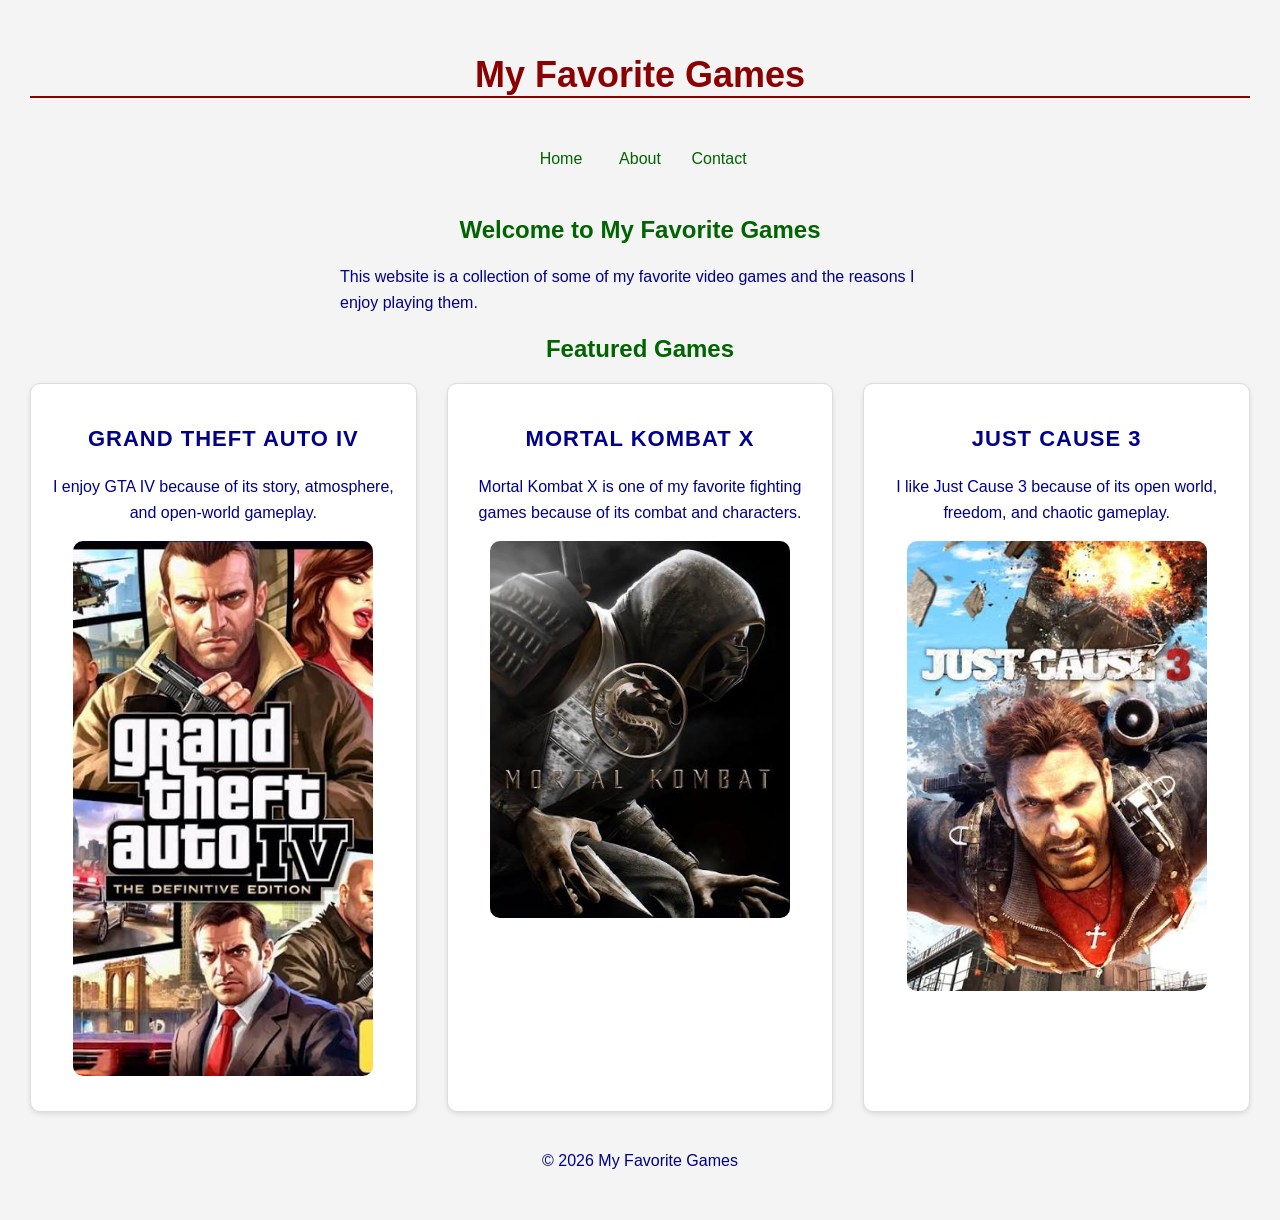
<file: index.html>
<!DOCTYPE html>
<html lang="en">

    <!-- Document Head: Contains the page metadata, character encoding, viewport settings, and page title. -->
<head>
    <meta charset="UTF-8">
    <meta name="viewport" content="width=device-width, initial-scale=1.0">
    <title>My Favorite Games</title>
    <link rel="stylesheet" href="style.css">
</head>
<body>
    <!-- Header: Introduces the website with its main heading. -->
<header>
<h1>My Favorite Games</h1>

</header>

<!-- Navigation: Provides links to the Home, About, and Contact pages. -->
<nav>
     <a href="index.html">Home</a>
    <a href="about.html">About</a>
    <a href="contact.html">Contact</a>
</nav>

<!-- Main Content: Contains the primary information presented on the homepage. -->
<main>
    <!-- Introduction Section: Welcomes visitors and explains the purpose of the website. -->
    <section>
    <h2>Welcome to My Favorite Games</h2>
    <p>This website is a collection of some of my favorite video games and the reasons I enjoy playing them.</p>
</section>
<section>

    <!-- Featured Games Section: Highlights three favorite games and explains why they are enjoyable. -->
    <h2>Featured Games</h2>
    <div class="games-container">
    <!-- Grand Theft Auto IV: Describes why GTA IV is one of my favorite games. -->
    <div class="game-card">
        <h3>Grand Theft Auto IV</h3>
        <p>I enjoy GTA IV because of its story, atmosphere, and open-world gameplay.</p>
        <img src="images/gta-iv.jpeg" alt="Grand Theft Auto IV">
    </div>

    <!-- Mortal Kombat X: Describes why Mortal Kombat X is one of my favorite fighting games. -->
    <div class="game-card">
    <h3>Mortal Kombat X</h3>
    <p>Mortal Kombat X is one of my favorite fighting games because of its combat and characters.</p>
    <img src="images/mkx.jpeg" alt="Mortal Kombat X">
    </div>

    <!-- Just Cause 3: Describes why Just Cause 3 is one of my favorite open-world games. -->
    <div class="game-card">
    <h3>Just Cause 3</h3>
    <p>I like Just Cause 3 because of its open world, freedom, and chaotic gameplay.</p>
    <img src="images/jc3.jpeg" alt="Just Cause 3">
    </div>
    </div>
</section>
</main>

<!-- Footer: Displays the copyright information for the website. -->
<footer>
    <p>&copy; 2026 My Favorite Games</p>
</footer>
</body>
</html>
</file>
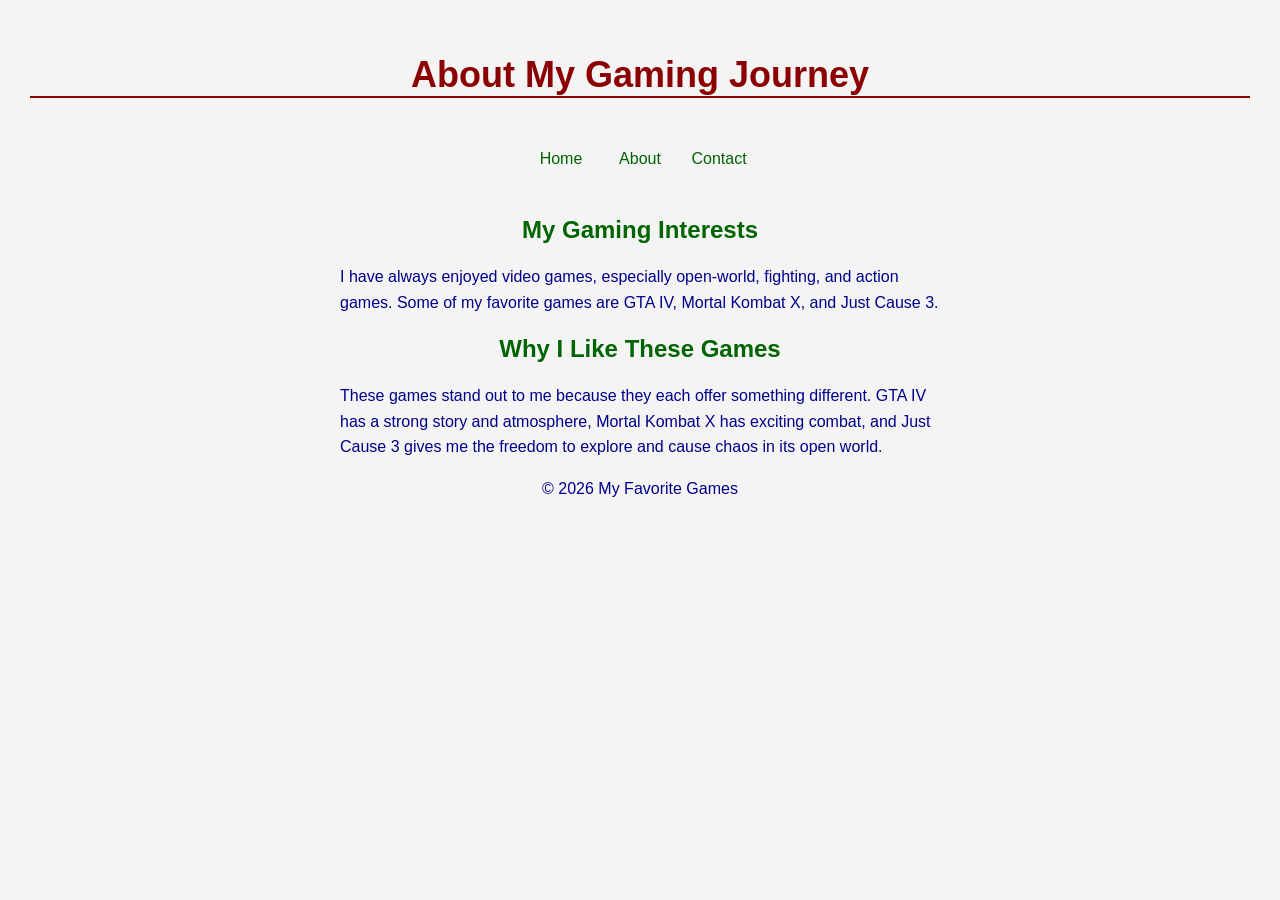
<file: about.html>
<!DOCTYPE html>
<html lang="en">

<!-- Document Head: Contains the page metadata, character encoding, viewport settings, and page title. -->
<head>
    <meta charset="UTF-8">
    <meta name="viewport" content="width=device-width, initial-scale=1.0">
    <title>About Me</title>
    <link rel="stylesheet" href="style.css">
</head>

<body>
 <!-- Header: Introduces the About page with its main heading. -->
<header>
   <h1>About My Gaming Journey</h1>
</header>

<!-- Navigation: Provides links to the Home, About, and Contact pages. -->
<nav>
    <a href="index.html">Home</a>
    <a href="about.html">About</a>
    <a href="contact.html">Contact</a>
</nav>

<!-- Main Content: Contains information about my gaming interests and favorite games. -->
<main>
    <!-- Gaming Interests Section: Explains the types of video games I enjoy playing. -->
    <section>
    <h2>My Gaming Interests</h2>
    <p>I have always enjoyed video games, especially open-world, fighting, and action games. Some of my favorite games are GTA IV, Mortal Kombat X, and Just Cause 3.</p>
</section>
<section>
    <!-- Favorite Games Section: Explains why GTA IV, Mortal Kombat X, and Just Cause 3 stand out to me. -->
    <h2>Why I Like These Games</h2>
    <p>These games stand out to me because they each offer something different. GTA IV has a strong story and atmosphere, Mortal Kombat X has exciting combat, and Just Cause 3 gives me the freedom to explore and cause chaos in its open world.</p>
</section>
</main>

<!-- Footer: Displays the copyright information for the website. -->
<footer>
    <p>&copy; 2026 My Favorite Games</p>
</footer>
</body>
</html>
</file>
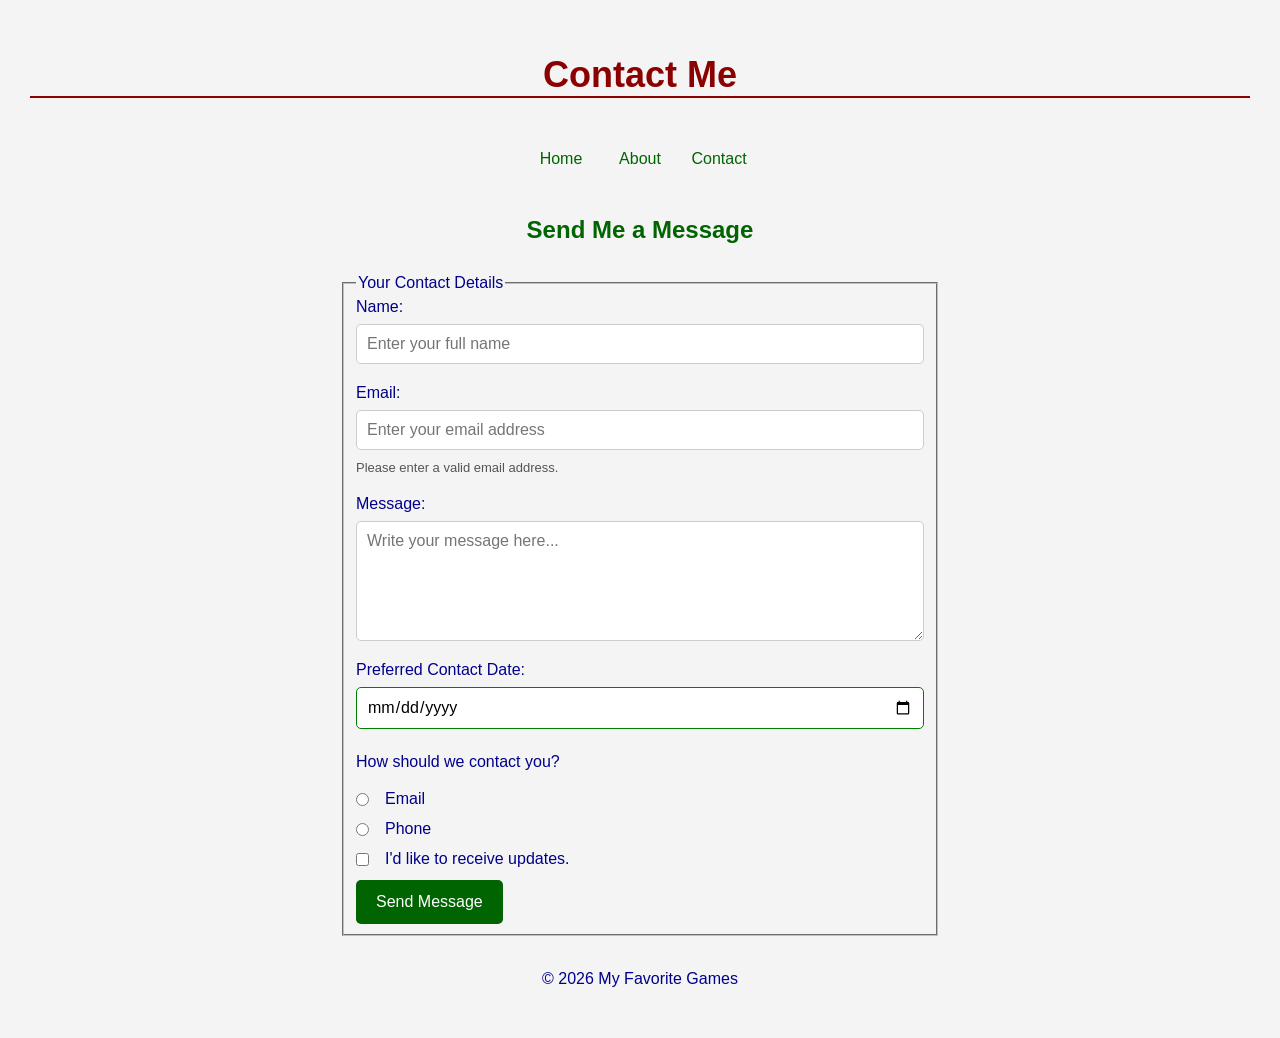
<file: contact.html>
<!DOCTYPE html>
<html lang="en">
<!-- Document Head: Contains the page metadata, character encoding, viewport settings, and page title. -->
<head>
    <meta charset="UTF-8">
    <meta name="viewport" content="width=device-width, initial-scale=1.0">
    <title>Contact Me</title>
    <link rel="stylesheet" href="style.css">
</head>

<body>
    <!-- Header: Introduces the Contact page with its main heading. -->
<header>
    <h1>Contact Me</h1>
</header>
<!-- Navigation: Provides links to the Home, About, and Contact pages. -->
<nav>
    <a href="index.html">Home</a>
    <a href="about.html">About</a>
    <a href="contact.html">Contact</a>
</nav>
<!-- Main Content: Contains the contact section and message form. -->

<main>
    <!-- Contact Section: Provides a form for visitors to send their name, email, and message. -->
    <section>
    <h2>Send Me a Message</h2>
    <!-- Contact Form: Collects the visitor's name, email address, and message. -->
    <form>
        <fieldset>
    <legend>Your Contact Details</legend>
        <label for="name">Name:</label>
        
<input type="text" id="name" name="name" placeholder="Enter your full name" minlength="2" maxlength="50" required>

        <label for="email">Email:</label>
       
<input type="email" id="email" name="email" placeholder="Enter your email address" maxlength="100" required>
<small id="email-help">Please enter a valid email address.</small>

        <label for="message">Message:</label>
        
<textarea id="message" name="message" placeholder="Write your message here..." minlength="10" maxlength="500" required></textarea>

<label for="preferred-date">Preferred Contact Date:</label>
<input type="date" id="preferred-date" name="preferred-date">

<p>How should we contact you?</p>

<label for="contact-email">
    <input type="radio" id="contact-email" name="contact-method" value="email">
    Email
</label>

<label for="contact-phone">
    <input type="radio" id="contact-phone" name="contact-method" value="phone">
    Phone
</label>

<label for="updates">
    <input type="checkbox" id="updates" name="updates" value="yes">
    I'd like to receive updates.
</label>

        <button type="submit">Send Message</button>
        </fieldset>
    </form>
</section>

</main>

<!-- Footer: Displays the copyright information for the website. -->
<footer>
    <p>&copy; 2026 My Favorite Games</p>
</footer>
</body>
</html>
</file>
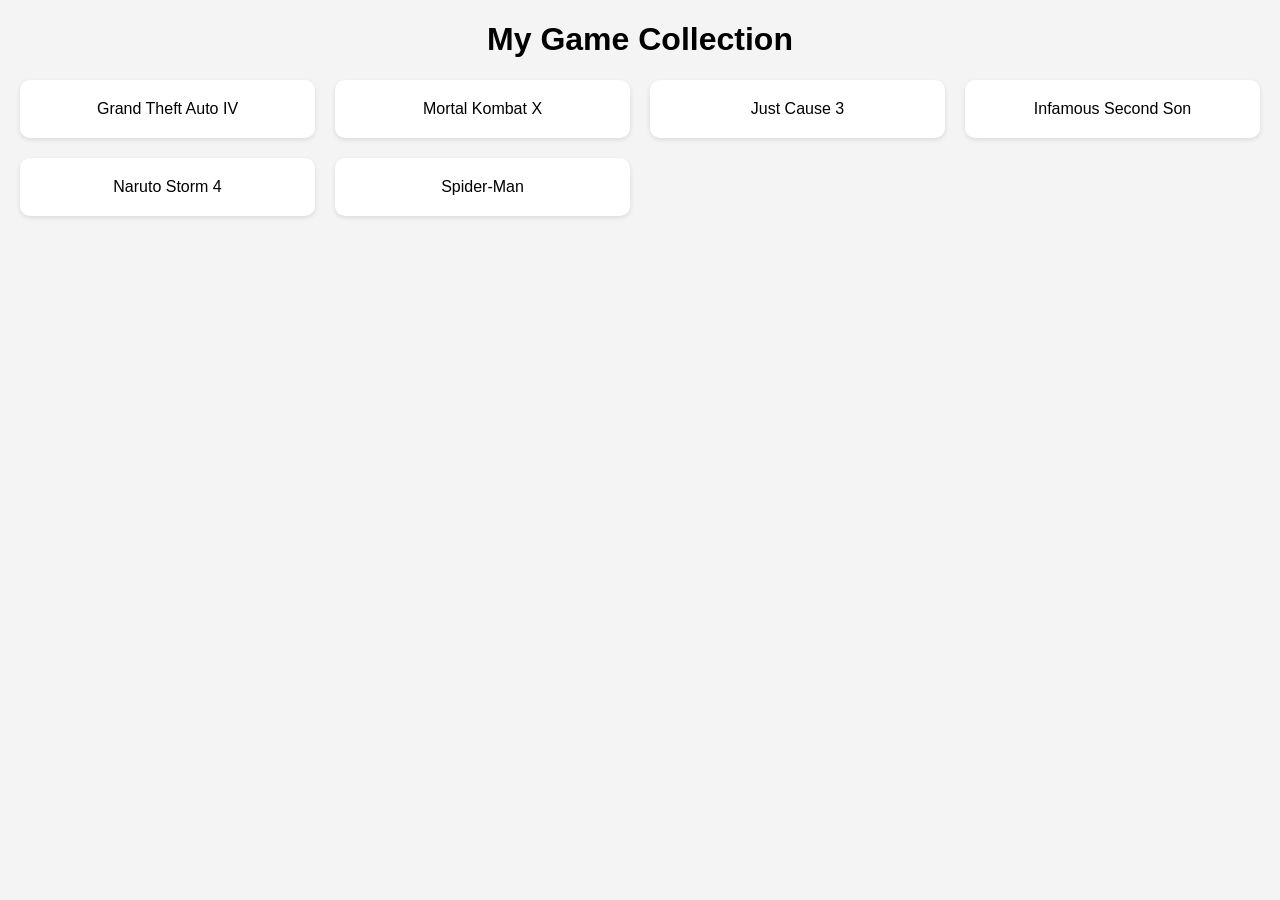
<file: grid-practice.html>
<!DOCTYPE html>
<html lang="en">
<head>
    <meta charset="UTF-8">
    <meta name="viewport" content="width=device-width, initial-scale=1.0">
    <title>CSS Grid Practice</title>
    <style>
        body {
            font-family: Arial, sans-serif;
            margin: 20px;
            background-color: #f4f4f4;
        }

        h1 {
            text-align: center;
        }

        
.games-container {
    display: grid;
    grid-template-columns: repeat(auto-fit, minmax(250px, 1fr));
    gap: 20px;
}
        

        .game-card {
            background-color: white;
            padding: 20px;
            border-radius: 10px;
            box-shadow: 0 2px 5px rgba(0, 0, 0, 0.1);
            text-align: center;
        }
    </style>
</head>
<body>

    <h1>My Game Collection</h1>

    <div class="games-container">
        <div class="game-card">Grand Theft Auto IV</div>
        <div class="game-card">Mortal Kombat X</div>
        <div class="game-card">Just Cause 3</div>
        <div class="game-card">Infamous Second Son</div>
        <div class="game-card">Naruto Storm 4</div>
        <div class="game-card">Spider-Man</div>
    </div>

</body>
</html>
</file>
<file: style.css>
/* General page styles */
body {
    background-color: #f4f4f4;
    color: darkblue;
    font-family: Arial, sans-serif;
    margin: 0px;
    padding: 15px;
}

/* Heading styles */
h1 {
    color: darkred;
    font-size: 36px;
    text-align: center;
    border-bottom: 2px solid darkred;
}

/* Heading styles */
h2 {
    color: darkgreen;
    font-size: 24px;
    text-align: center;
}

/* Heading styles */
h3 {
    color: darkblue;
    font-size: 22px;
    font-weight: bold;
    letter-spacing: 1px;
    text-transform: uppercase;
}

/* Navigation link styles */
a {
    color: darkgreen;
     text-decoration: none;
}

/* Navigation link styles */
a:hover {
    color: red;
}

img {
    border-radius: 10px;
    margin-bottom: 15px;
    width: 300px;
    max-width: 100%;
    display: block;
    margin-left: auto;
    margin-right: auto;
}

/* Game card styles */
.game-card {
    background-color: white;
    padding: 20px;
    margin-bottom: 20px;
    border-radius: 10px;
    border: 1px solid #ddd;
    box-shadow: 0 2px 5px rgba(0, 0, 0, 0.1);
    transition: box-shadow 0.3s ease, transform 0.3s ease;
    width: auto;
    box-sizing: border-box;
    text-align: center;
}

/* Game card hover effects */
.game-card:hover {
    box-shadow: 0 4px 10px rgba(0, 0, 0, 0.2);
    transform: translateY(-3px);
}

p {
    line-height: 1.6;
    max-width: 600px;
    margin-left: auto;
    margin-right: auto;
}

footer {
    text-align: center;
}


/* Contact form styles */
form {
    max-width: 500px;
    margin: 30px auto;
}

form label {
    display: block;
    margin-bottom: 8px;
}

form input,
form textarea {
    display: block;
    width: 100%;
    box-sizing: border-box;
    padding: 10px;
    margin-bottom: 20px;
    border: 1px solid #ccc;
    border-radius: 5px;
    font-family: Arial, sans-serif;
    font-size: 16px;
}

form textarea {
    min-height: 120px;
    resize: vertical;
}

form button {
    padding: 10px 20px;
    background-color: darkgreen;
    color: white;
    border: none;
    border-radius: 5px;
    cursor: pointer;
    font-size: 16px;
    min-height: 44px;
}

form button:hover {
    background-color: #004d00;
}

/* Navigation layout using Flexbox */
nav {
    display: flex;
    justify-content: center;
    align-items: center;
    gap: 30px;
    padding: 15px;
    margin-bottom: 20px;
}


/* Arrange game cards using Flexbox */
.games-container {
    display: flex;
    flex-wrap: wrap;
    justify-content: center;
    align-items: stretch;
    gap: 20px;
}

.games-container .game-card {
    flex: 1 1 300px;
    max-width: 450px;
}


/* Contact form helper text */
form small {
    display: block;
    margin-top: -10px;
    margin-bottom: 20px;
    color: #555;
    font-size: 13px;
}


/* Radio buttons and checkbox */
form input[type="radio"],
form input[type="checkbox"] {
    display: inline-block;
    width: auto;
    margin: 0 8px 0 0;
    padding: 0;
}

form label:has(input[type="radio"]),
form label:has(input[type="checkbox"]) {
    display: flex;
    align-items: center;
    gap: 8px;
    margin-bottom: 12px;
}


/* Highlight fields when selected */
form input:focus,
form textarea:focus {
    outline: 2px solid #357e9d;
    outline-offset: 2px;
    border-color: #357e9d;
}

/* Show valid fields */
form input:valid,
form textarea:valid {
    border-color: green;

}


/* Tablet styles */
@media (min-width: 768px) {
    body {
        padding: 20px;
    }

    .games-container {
        gap: 24px;
    }

    nav {
        gap: 35px;
    }
}


/* Desktop styles */
@media (min-width: 1024px) {
    body {
        padding: 30px;
    }

    .games-container {
        gap: 30px;
    }

    .games-container .game-card {
        flex: 1 1 300px;
    }

    form {
        max-width: 600px;
    }
}

nav a {
    display: inline-flex;
    align-items: center;
    justify-content: center;
    width: 44px;
    height: 44px;
    padding: 10px;
    box-sizing: border-box;
}
</file>
